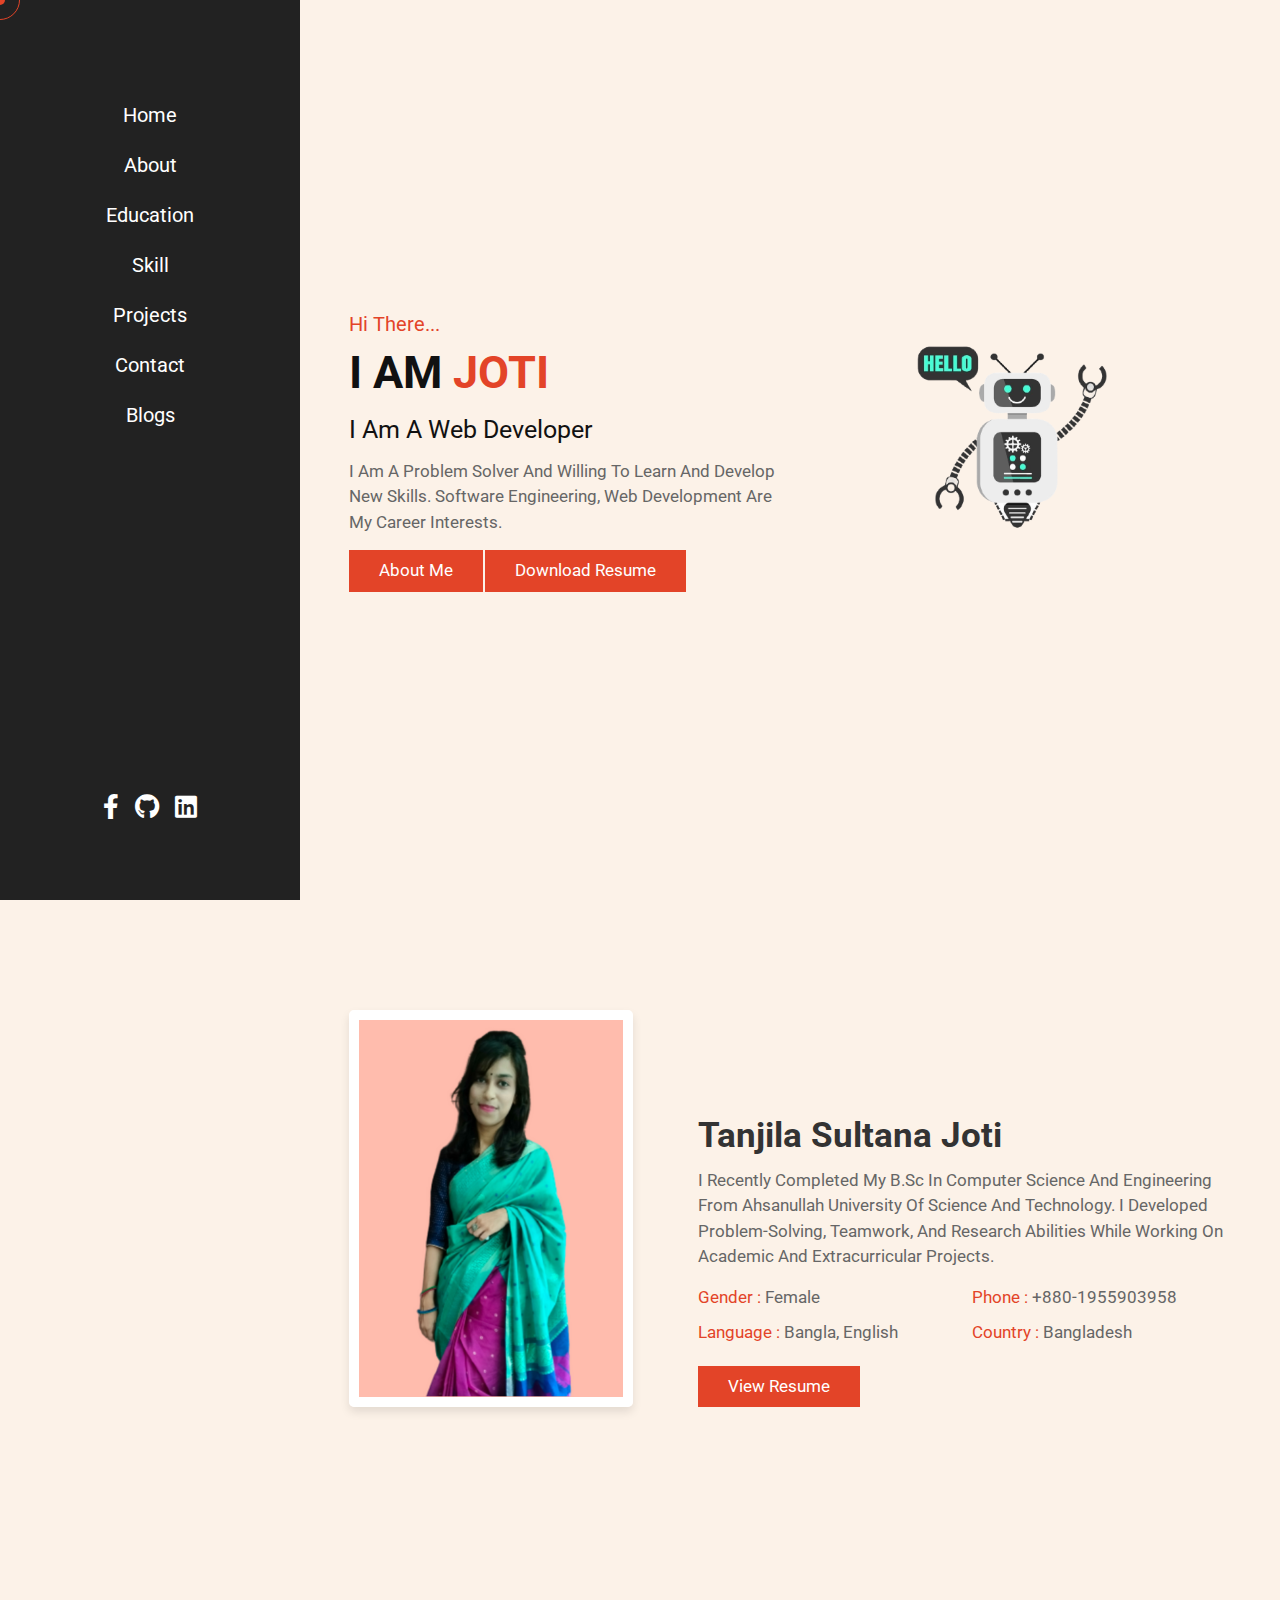
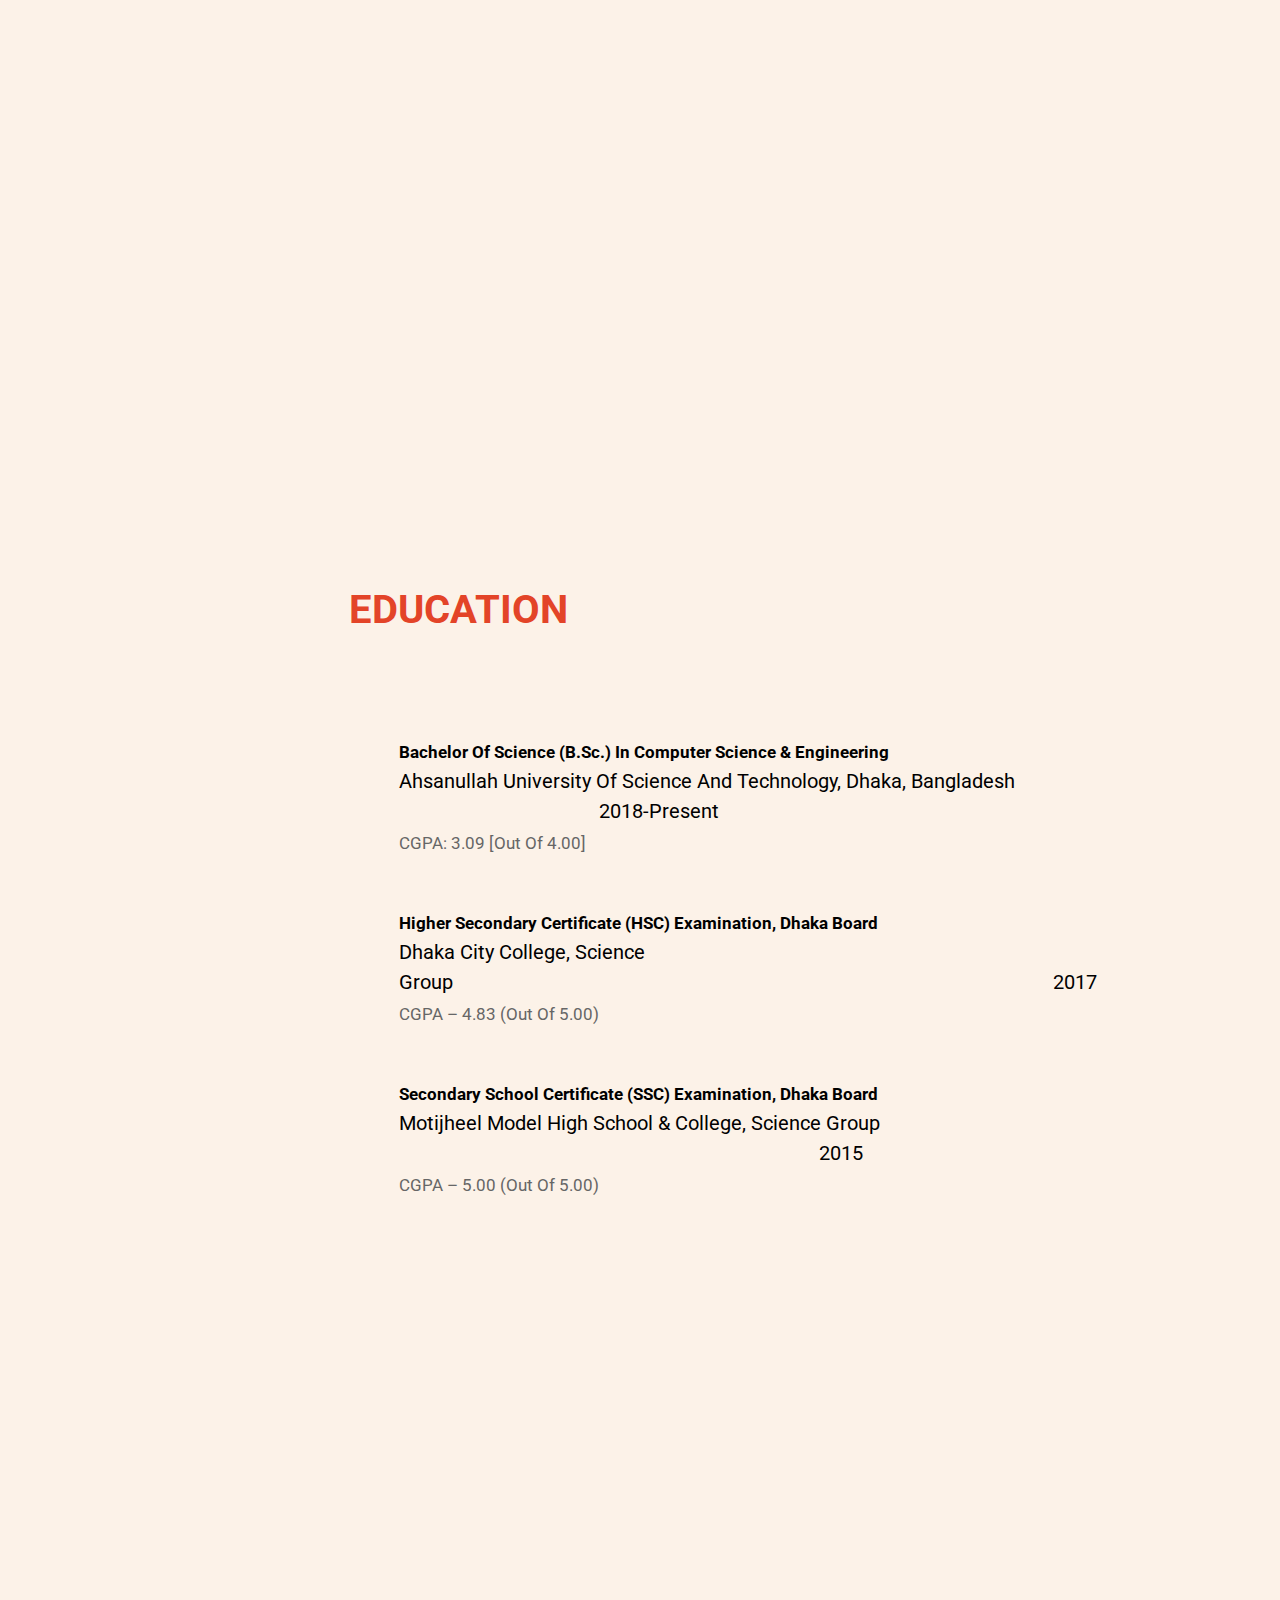
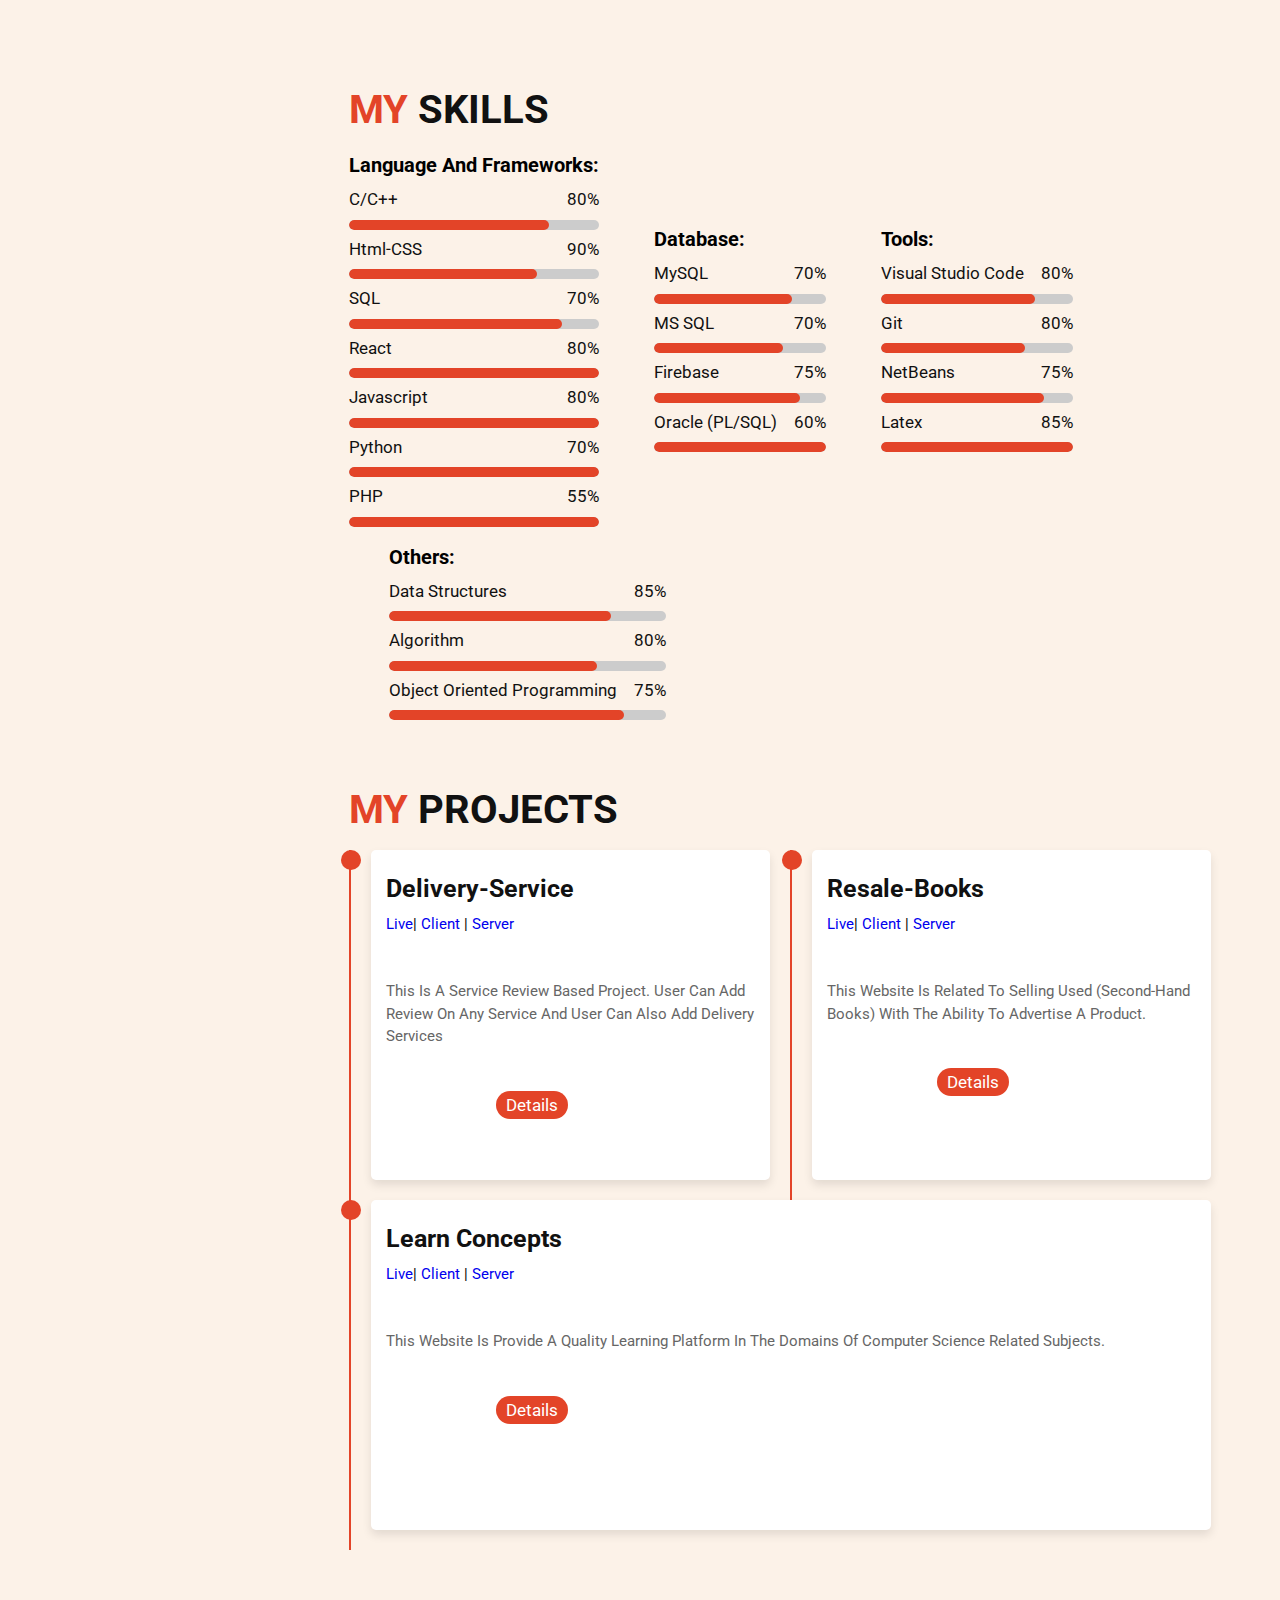
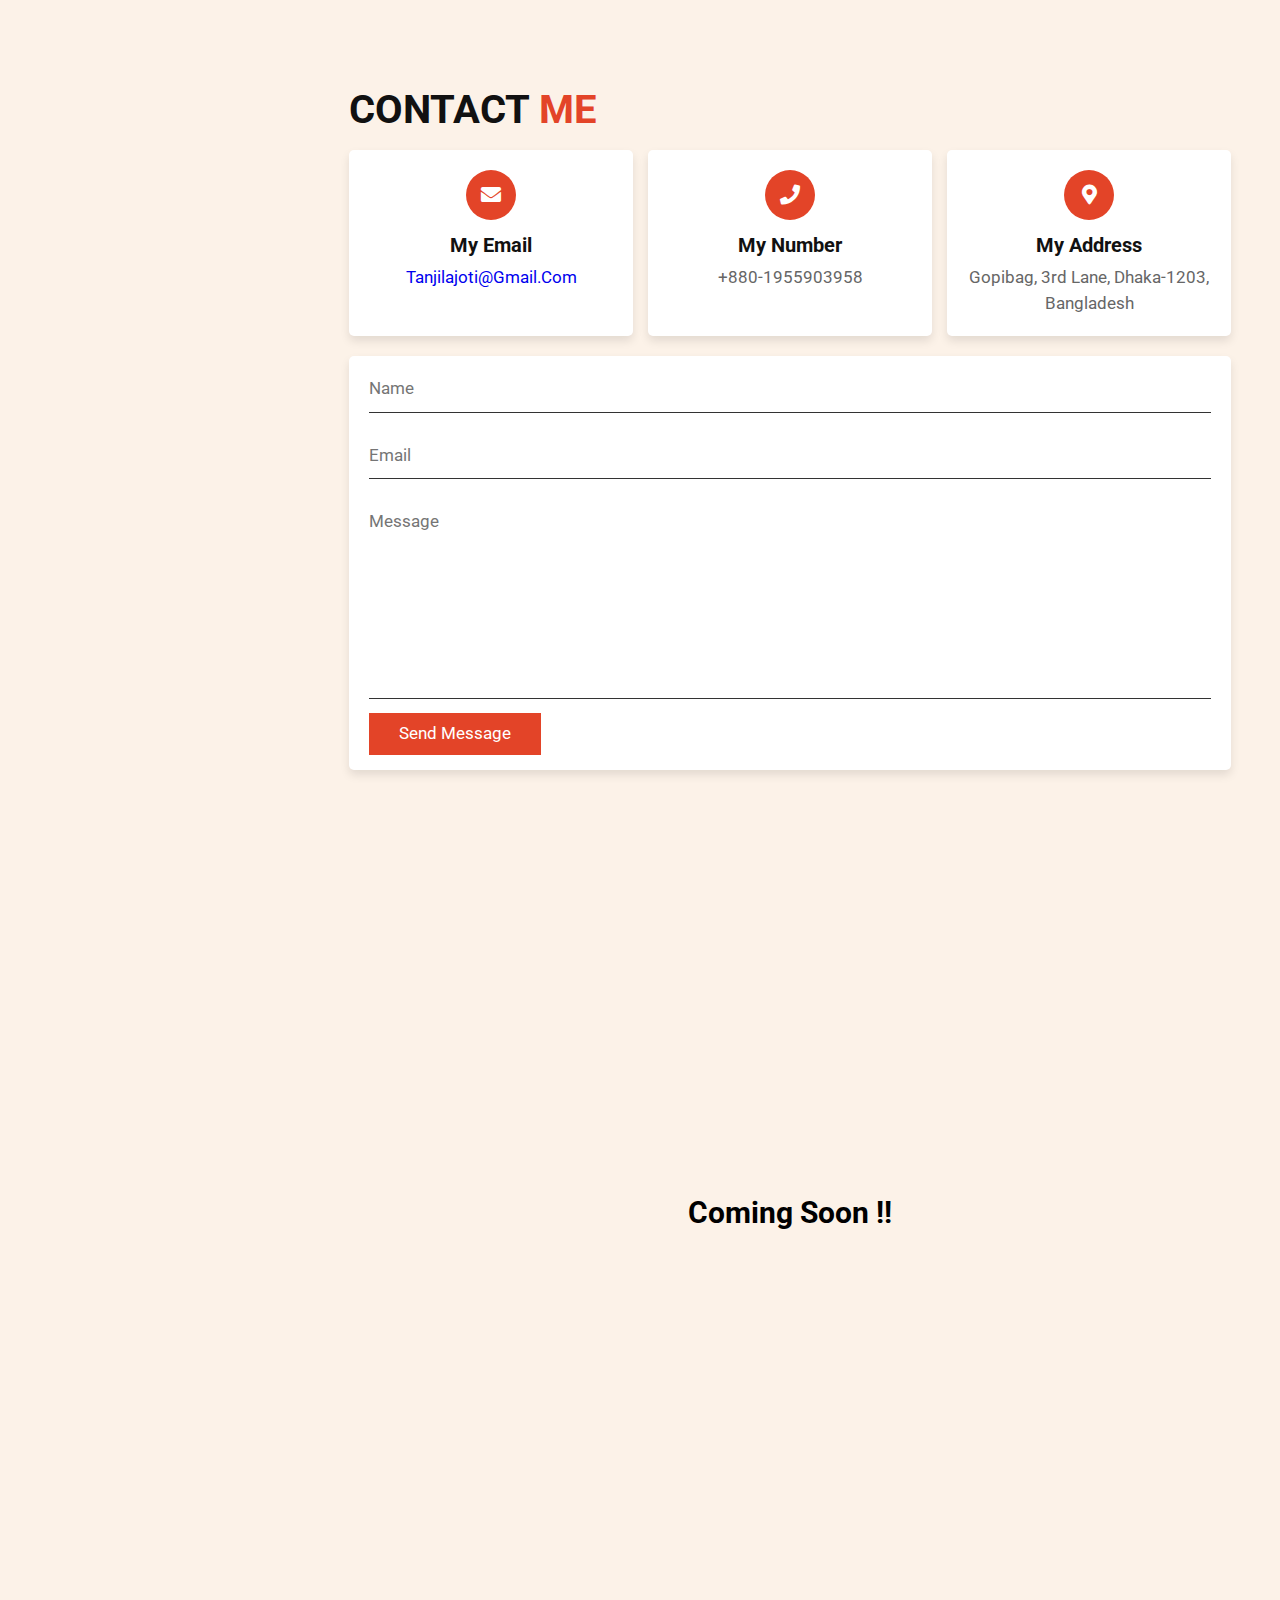
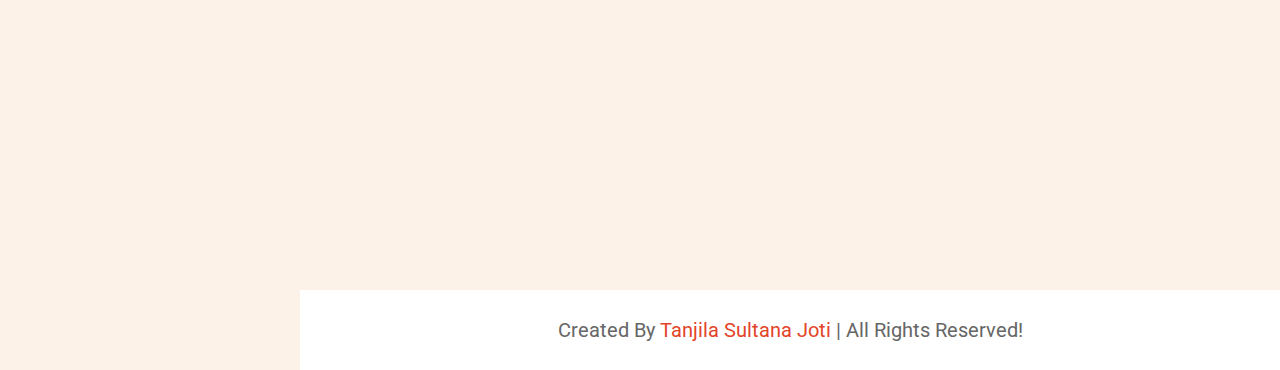
<file: index.html>
<!DOCTYPE html>
<html lang="en">

<head>
    <meta charset="UTF-8">
    <meta http-equiv="X-UA-Compatible" content="IE=edge">
    <meta name="viewport" content="width=device-width, initial-scale=1.0">
    <title>Joti | Protfolio</title>

    <!-- font awesome cdn link  -->
    <link rel="stylesheet" href="https://cdnjs.cloudflare.com/ajax/libs/font-awesome/5.15.3/css/all.min.css">

    <!-- custom css file link  -->
    <link rel="stylesheet" href="css/style.css">


</head>

<body>

    <!-- custom cursors  -->
    <div class="cursor-1"></div>
    <div class="cursor-2"></div>


    <div id="menu-bars" class="fas fa-bars"></div>

    <!-- header section starts  -->

    <header>

        <!-- <a href="#" class="logo">Tanjila Sultana <span>Joti</span> </a> -->

        <nav class="navbar">
            <a href="#home">Home</a>
            <a href="#about">about</a>
            <a href="#education">Education</a>
            <a href="#skill">skill</a>
            <!-- <a href="#service">service</a> -->
            <a href="#project">Projects</a>

            <a href="#contact">contact</a>
            <a href="#blog">blogs</a>
        </nav>

        <div class="follow">
            <a href="https://www.facebook.com/tanjila.joti/" class="fab fa-facebook-f"></a>
            <!-- <a href="#" class="fab fa-gmail"></a> -->
            <a href="https://github.com/Joti07" class="fab fa-github"></a>
            <a href="https://www.linkedin.com/in/tanjila-sultana-joti/" class="fab fa-linkedin"></a>
        </div>

    </header>

    <!-- header section ends -->

    <!-- home section starts  -->

    <section class="home" id="home">

        <div class="content">
            <span class="hi"> hi there... </span>
            <h3> i am <span> Joti </span> </h3>
            <p class="info"> i am a web developer </p>
            <p class="text"> I am a problem solver and willing to learn and develop new skills. Software Engineering,
                Web development are my career interests.</p>
            <a href="#about" class="btn">about me</a>
            <a href="Joti_CV.pdf" download="Tanjila_Sultana_Joti_resume" class="btn">Download Resume</a>
        </div>

        <div class="image">
            <img src="images/helo2.png" alt="">
        </div>

    </section>

    <!-- home section ends -->

    <!-- about section starts  -->

    <section class="about" id="about" style="margin-top: 10em;">

        <!-- <h1 class="heading"> about <span> me </span> </h1> -->

        <div class="row-1">

            <div class="image">
                <img src="images/profile2.png" alt="">
            </div>

            <div class="content" style="margin-top: 10em; margin-left: 5em;">
                <h3> Tanjila Sultana Joti</h3>
                <p>
                    I recently completed my B.Sc in Computer Science and Engineering from
                    Ahsanullah University of Science and Technology. I developed
                    problem-solving, teamwork, and research abilities while working on
                    academic and extracurricular projects.
                </p>
                <div class="box-container">
                    <div class="box">
                        <!-- <p> <span> age : </span> 21 </p> -->
                        <p> <span> gender : </span> female </p>
                        <p> <span> language : </span>bangla, english </p>
                        <!-- <p> <span> work : </span> front-end developer </p> -->
                    </div>
                    <div class="box">
                        <!-- <p> <span> freelance : </span> available </p> -->
                        <p> <span> phone : </span> +880-1955903958 </p>
                        <!-- <p> <span> email : </span> tanjilajoti@gmail.com </p> -->
                        <p> <span> country : </span> Bangladesh </p>
                    </div>
                </div>
                <a href="https://drive.google.com/file/d/1QUyQYe0UdoZhBmsSHRn_ucMJZP96BYTw/view?usp=sharing"
                    target="_blank" class="btn">view resume</a>
                <!-- <a href="#" class="btn">contact me</a> -->
            </div>

        </div>



    </section>
    <!-- education section -->
    <section class="about" id="education" style="margin-top: 27em;">

        <h1 class="heading"> <span>Education </span> </h1>

        <div class="row-1">

            <!-- <div class="image">
                <img src="images/profile.png" alt="">
            </div> -->


            <div class="content" style="margin-top: 9em; margin-left: 5em;">

                <div>
                    <h1 style="font-size: 1.7em;"> Bachelor of Science (B.Sc.) in Computer Science & Engineering</h1>
                    <div style="font-size: 2em;">

                        Ahsanullah University of Science and Technology, Dhaka, Bangladesh <span
                            style="margin-left: 10em;">2018-present</span>
                    </div>
                    <p>CGPA: 3.09 [out of 4.00]</p>
                </div>

                <div style="margin-top: 5em;">
                    <h1 style="font-size: 1.7em;"> Higher Secondary Certificate (HSC) Examination, Dhaka Board</h1>
                    <div style="font-size: 2em;">

                        Dhaka City College, Science Group<span style="margin-left: 30em;">2017</span>
                    </div>
                    <p>CGPA – 4.83 (out of 5.00)
                    </p>
                </div>
                <div style="margin-top: 5em;">
                    <h1 style="font-size: 1.7em;">Secondary School Certificate (SSC) Examination, Dhaka Board </h1>
                    <div style="font-size: 2em;">

                        Motijheel Model High School & College, Science Group <span
                            style="margin-left: 21em;">2015</span>
                    </div>
                    <p>CGPA – 5.00 (out of 5.00)
                    </p>
                </div>

                <!-- <div class="box-container">
                    <div class="box">
                        <p> <span> age : </span> 21 </p>
                        <p> <span> gender : </span> female </p>
                        <p> <span> language : </span>bangla, english </p>
                        <p> <span> work : </span> front-end developer </p>
                    </div> -->
                <!-- <div class="box">
                        <p> <span> freelance : </span> available </p>
                        <p> <span> phone : </span> +880-1955903958 </p>
                        <p> <span> email : </span> tanjilajoti@gmail.com </p>
                        <p> <span> country : </span> Bangladesh </p>
                    </div>
                </div> -->
                <!-- <a href="https://drive.google.com/file/d/1QUyQYe0UdoZhBmsSHRn_ucMJZP96BYTw/view?usp=sharing"
                    target="_blank" class="btn">view resume</a> -->
                <!-- <a href="#" class="btn">contact me</a> -->
            </div>

        </div>



    </section>

    <!-- about section ends -->
    <!-- skill section start -->
    <section id="skill" class="skill">
        <h1 class="heading" style="margin-top: 5em;"> <span> my </span> skills </h1>

        <div class="row-2">

            <div class="skills">
                <h1>language and frameworks: </h1>
                <div class="progress">
                    <h3> C/C++ <span> 80% </span> </h3>
                    <div class="bar"> <span></span> </div>
                </div>

                <div class="progress">
                    <h3> Html-CSS <span> 90% </span> </h3>
                    <div class="bar"> <span></span> </div>
                </div>
                <div class="progress">
                    <h3> SQL <span> 70% </span> </h3>
                    <div class="bar"> <span></span> </div>
                </div>
                <div class="progress">
                    <h3>React <span> 80% </span> </h3>
                    <div class="bar"> <span></span> </div>
                </div>
                <div class="progress">
                    <h3> Javascript <span> 80% </span> </h3>
                    <div class="bar"> <span></span> </div>
                </div>
                <div class="progress">
                    <h3> Python <span> 70% </span> </h3>
                    <div class="bar"> <span></span> </div>
                </div>
                <div class="progress">
                    <h3> PHP <span> 55% </span> </h3>
                    <div class="bar"> <span></span> </div>
                </div>
            </div>
            <div class="skills" style="margin-left:4em;">
                <h1>Database: </h1>
                <div class="progress">
                    <h3> MySQL <span> 70% </span> </h3>
                    <div class="bar"> <span></span> </div>
                </div>
                <div class="progress">
                    <h3>MS SQL <span> 70% </span> </h3>
                    <div class="bar"> <span></span> </div>
                </div>
                <div class="progress">
                    <h3> Firebase<span> 75% </span> </h3>
                    <div class="bar"> <span></span> </div>
                </div>
                <div class="progress">
                    <h3> Oracle (PL/SQL) <span style="margin-left: 1em;"> 60% </span> </h3>
                    <div class="bar"> <span></span> </div>
                </div>
            </div>
            <div class="skills" style="margin-left:4em;">
                <h1>Tools: </h1>
                <div class="progress">
                    <h3> Visual Studio code <span style="margin-left: 1em;"> 80% </span> </h3>
                    <div class="bar"> <span></span> </div>
                </div>
                <div class="progress">
                    <h3> Git <span> 80% </span> </h3>
                    <div class="bar"> <span></span> </div>
                </div>
                <div class="progress">
                    <h3> NetBeans <span> 75% </span> </h3>
                    <div class="bar"> <span></span> </div>
                </div>
                <div class="progress">
                    <h3>Latex <span> 85% </span> </h3>
                    <div class="bar"> <span></span> </div>
                </div>
            </div>
            <div class="skills" style="margin-left:4em;">
                <h1>others: </h1>
                <div class="progress">
                    <h3>Data Structures <span> 85% </span> </h3>
                    <div class="bar"> <span></span> </div>
                </div>
                <div class="progress">
                    <h3>Algorithm <span> 80% </span> </h3>
                    <div class="bar"> <span></span> </div>
                </div>
                <div class="progress">
                    <h3>Object oriented programming <span style="margin-left: 1em;"> 75% </span> </h3>
                    <div class="bar"> <span></span> </div>
                </div>

            </div>
            <!-- 
            <div class="box-container">

                <div class="box">
                    <h3> >> 2+ </h3>
                    <p>years of experience</p>
                </div>
                <div class="box">
                    <h3> >> 250+ </h3>
                    <p>happy clients</p>
                </div>
                <div class="box">
                    <h3> >> 150+ </h3>
                    <p>projects completed</p>
                </div>
                <div class="box">
                    <h3> >> 12+ </h3>
                    <p>awards won</p>
                </div>

            </div> -->

        </div>
    </section>
    <!-- skill section end -->
    <!-- service section starts  -->

    <!-- <section class="service" id="service">

        <h1 class="heading"> <span> my </span> services </h1>

        <div class="box-container">

            <div class="box">
                <i class="fas fa-code"></i>
                <h3>web design</h3>
                <p>Lorem ipsum dolor sit amet consectetur adipisicing elit. Sit, facere?</p>
            </div>

            <div class="box">
                <i class="fas fa-paint-brush"></i>
                <h3>graphic design</h3>
                <p>Lorem ipsum dolor sit amet consectetur adipisicing elit. Sit, facere?</p>
            </div>

            <div class="box">
                <i class="fas fa-mobile"></i>
                <h3>responsive design</h3>
                <p>Lorem ipsum dolor sit amet consectetur adipisicing elit. Sit, facere?</p>
            </div>

            <div class="box">
                <i class="fas fa-bullhorn"></i>
                <h3>seo marketing</h3>
                <p>Lorem ipsum dolor sit amet consectetur adipisicing elit. Sit, facere?</p>
            </div>

            <div class="box">
                <i class="fas fa-chart-line"></i>
                <h3>digital marketing</h3>
                <p>Lorem ipsum dolor sit amet consectetur adipisicing elit. Sit, facere?</p>
            </div>

            <div class="box">
                <i class="fas fa-envelope"></i>
                <h3>email marketing</h3>
                <p>Lorem ipsum dolor sit amet consectetur adipisicing elit. Sit, facere?</p>
            </div>

        </div>

    </section> -->

    <!-- service section ends -->

    <!-- experience section starts  -->

    <section class="experience" id="project">

        <h1 class="heading"> <span> my </span> projects </h1>

        <div class="box-container">

            <div class="box">
                <div class="content">
                    <!-- <span> 2015 - 2016 </span> -->
                    <h3> Delivery-Service</h3>
                    <div style="font-size:1.5em ;">
                        <a href="https://delivery-services-22f9b.web.app/">Live</a>| <a
                            href="https://github.com/Joti07/Delivery-Service-client">Client</a> | <a
                            href="https://github.com/Joti07/Delivery-Service-server">Server</a>
                    </div>
                    <!-- <div style="font-size:1.4em;">

                    </div> -->
                    <p style="margin-bottom: 3em; margin-top: 3em;"> This is a service review based project. User can
                        add review on any
                        service and user can also add delivery services</p>

                    <!-- <p>Lorem ipsum dolor sit amet consectetur adipisicing elit. Vitae vel quasi consectetur expedita
                        ipsam similique maiores ipsa? Error, debitis ullam.</p> -->
                    <a href="delivery.html" style="margin-left: 11em;"><span>Details</span></a>
                </div>

            </div>
            <div class="box">
                <div class="content">
                    <!-- <span> 2015 - 2016 </span> -->
                    <h3> Resale-Books</h3>
                    <div style="font-size:1.5em ;">
                        <a href="https://recycled-books.web.app/">Live</a>| <a
                            href="https://github.com/Joti07/Resale-Books-client">Client</a> | <a
                            href="https://github.com/Joti07/Resale-Books-server">Server</a>
                    </div>
                    <!-- <div style="font-size:1.4em;">
                        <li> Add and Delete Product from Buyer site.</li>
                        <li> Book product from User site.</li>
                        <li> Admin view all Users and Buyer and can also delete them.
                        </li>
                    </div> -->
                    <p style="margin-bottom: 3em; margin-top: 3em;"> This website is related to selling used
                        (second-hand Books) with the
                        ability to advertise a product.</p>
                    <!-- <p>Lorem ipsum dolor sit amet consectetur adipisicing elit. Vitae vel quasi consectetur expedita
                        ipsam similique maiores ipsa? Error, debitis ullam.</p> -->
                    <a href="resale-books.html" style="margin-left: 11em;"><span>Details</span></a>
                </div>
            </div>
            <div class="box">
                <div class="content">
                    <!-- <span> 2015 - 2016 </span> -->
                    <h3>
                        learn concepts</h3>
                    <div style="font-size:1.5em ;">

                        <a href="https://learn-concepts-6e4b9.web.app/">Live</a>| <a
                            href="https://github.com/Joti07/learn-concepts-client-repo">Client</a> | <a
                            href="https://github.com/Joti07/learn-concepts-server-repo">Server</a>

                    </div>
                    <!-- <div style="font-size:1.4em;">
                        <li> View all Category product from User site.</li>
                        <li> Add and Delete Product from Admin site.</li>
                        <li> Admin view all Users and Buyer and can also delete them.
                        </li>
                    </div> -->
                    <p style="margin-bottom: 3em; margin-top: 3em;">This website is provide a quality learning platform
                        in the domains of Computer Science related subjects. </p>
                    <!-- <p>Lorem ipsum dolor sit amet consectetur adipisicing elit. Vitae vel quasi consectetur expedita
                        ipsam similique maiores ipsa? Error, debitis ullam.</p> -->
                    <a href="learn-concept.html" style="margin-left: 11em;"><span>Details</span></a>
                </div>
            </div>
            <!-- <div class="box">
                <div class="content">
                  
            <h3>
                Park IT</h3>
            <div>
                <a href="https://github.com/Joti07/ParkIt-1">Code Link</a>
              
            </div>
            <p>An android application which helps users find nearby parking space based on their current
                location. This app will also book a slot in the parking space if needed. Bills will also be
                generated through this app. Parking space owners will be able to monitor their parking slots.
                All the booking details can be viewed by both users and parking space owners.</p>

            <h3>Tech:</h3>
            <li>Language: Java </li>
            <li>Database: Firebase </li>
            <li>API: Google Maps Places API </li>
           
        </div>
        </div> -->



        </div>

    </section>

    <!-- experience section ends -->

    <!-- portfolio section starts  -->

    <!-- <section class="portfolio" id="portfolio">

        <h1 class="heading"> <span> my </span> portfolio </h1>

        <div class="box-container">

            <div class="box">
                <img src="images/img-1.jpg" alt="">
                <h3> project 01 </h3>
                <div class="icons">
                    <a href="#" class="fas fa-link"></a>
                    <a href="#" class="fas fa-share"></a>
                    <a href="#" class="fas fa-search"></a>
                </div>
            </div>

            <div class="box">
                <img src="images/img-2.jpg" alt="">
                <h3> project 02 </h3>
                <div class="icons">
                    <a href="#" class="fas fa-link"></a>
                    <a href="#" class="fas fa-share"></a>
                    <a href="#" class="fas fa-search"></a>
                </div>
            </div>

            <div class="box">
                <img src="images/img-3.jpg" alt="">
                <h3> project 03 </h3>
                <div class="icons">
                    <a href="#" class="fas fa-link"></a>
                    <a href="#" class="fas fa-share"></a>
                    <a href="#" class="fas fa-search"></a>
                </div>
            </div>

            <div class="box">
                <img src="images/img-4.jpg" alt="">
                <h3> project 04 </h3>
                <div class="icons">
                    <a href="#" class="fas fa-link"></a>
                    <a href="#" class="fas fa-share"></a>
                    <a href="#" class="fas fa-search"></a>
                </div>
            </div>

            <div class="box">
                <img src="images/img-5.jpg" alt="">
                <h3> project 05 </h3>
                <div class="icons">
                    <a href="#" class="fas fa-link"></a>
                    <a href="#" class="fas fa-share"></a>
                    <a href="#" class="fas fa-search"></a>
                </div>
            </div>

            <div class="box">
                <img src="images/img-6.jpg" alt="">
                <h3> project 06 </h3>
                <div class="icons">
                    <a href="#" class="fas fa-link"></a>
                    <a href="#" class="fas fa-share"></a>
                    <a href="#" class="fas fa-search"></a>
                </div>
            </div>

        </div>

    </section> -->

    <!-- portfolio section ends -->

    <!-- contact section starts  -->

    <section class="contact" id="contact">

        <h1 class="heading"> contact <span> me </span> </h1>

        <div class="icons-container">

            <div class="icons">
                <i class="fas fa-envelope"></i>
                <h3>my email</h3>
                <p> <a href="tanjilajoti@gmail.com">tanjilajoti@gmail.com</a></p>
                <!-- <p>anasbhai@gmail.com</p> -->
            </div>

            <div class="icons">
                <i class="fas fa-phone"></i>
                <h3>my number</h3>
                <p>+880-1955903958</p>
                <!-- <p>+111-222-3333</p> -->
            </div>

            <div class="icons">
                <i class="fas fa-map-marker-alt"></i>
                <h3>my address</h3>
                <p>Gopibag, 3rd lane, dhaka-1203, Bangladesh</p>
            </div>

        </div>

        <div class="row">

            <form action="https://formsubmit.co/aaf1ae511dc79ae5c467fb954b961d85" method="POST">

                <input type="text" placeholder="name" class="box">
                <input type="email" placeholder="email" class="box">
                <!-- <input type="number" placeholder="number" class="box"> -->

                <textarea name="" placeholder="message" id="" cols="30" rows="10"></textarea>

                <input type="submit" class="btn" value="send message">

            </form>

            <!-- <iframe class="map"
                src="https://www.google.com/maps/embed?pb=!1m18!1m12!1m3!1d30153.788252261566!2d72.82321484621745!3d19.141690214227783!2m3!1f0!2f0!3f0!3m2!1i1024!2i768!4f13.1!3m3!1m2!1s0x3be7b63aceef0c69%3A0x2aa80cf2287dfa3b!2sJogeshwari%20West%2C%20Mumbai%2C%20Maharashtra%20400047!5e0!3m2!1sen!2sin!4v1625069635379!5m2!1sen!2sin"
                allowfullscreen="" loading="lazy"></iframe> -->

        </div>


    </section>

    <!-- contact section ends -->
    <section id="blog">
        <h1 style="text-align:center; margin-top:7em; font-size: 3em;">coming soon !!</h1>
    </section>

    <!-- footer section  -->
    <footer class="footer"> created by <span> Tanjila Sultana Joti </span> | all rights reserved! </footer>






















    <!-- custom js file link  -->
    <script src="js/script.js"></script>

</body>

</html>
</file>
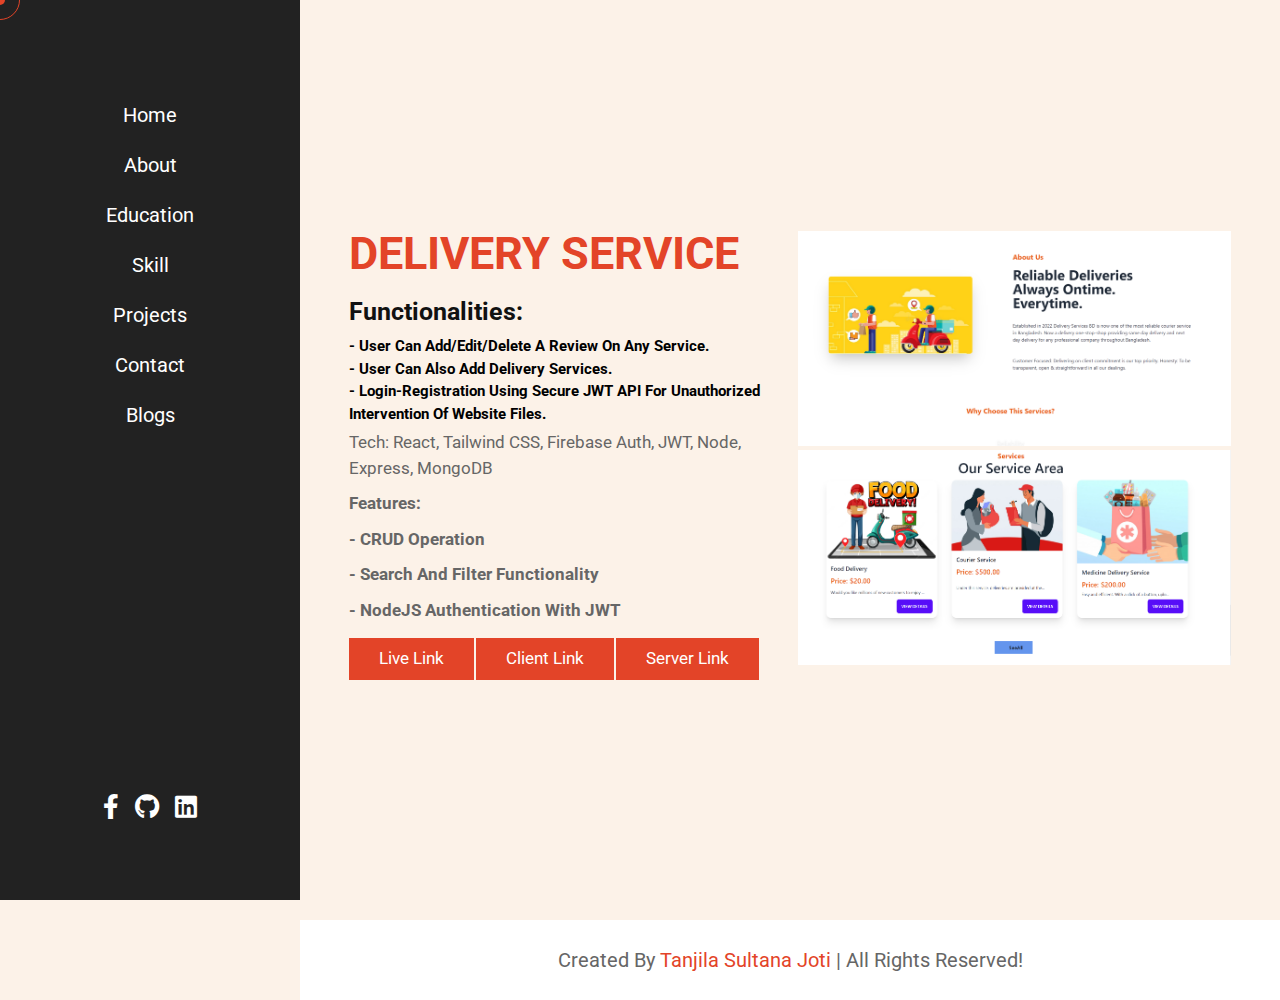
<file: delivery.html>
<!DOCTYPE html>
<html lang="en">

<head>
    <meta charset="UTF-8">
    <meta http-equiv="X-UA-Compatible" content="IE=edge">
    <meta name="viewport" content="width=device-width, initial-scale=1.0">
    <title>Joti | Protfolio</title>

    <!-- font awesome cdn link  -->
    <link rel="stylesheet" href="https://cdnjs.cloudflare.com/ajax/libs/font-awesome/5.15.3/css/all.min.css">

    <!-- custom css file link  -->
    <link rel="stylesheet" href="css/style.css">


</head>

<body>

    <!-- custom cursors  -->
    <div class="cursor-1"></div>
    <div class="cursor-2"></div>


    <div id="menu-bars" class="fas fa-bars"></div>

    <!-- header section starts  -->

    <header>

        <!-- <a href="#" class="logo">Tanjila Sultana <span>Joti</span> </a> -->

        <nav class="navbar">
            <a href="index.html">Home</a>
            <a href="index.html">about</a>
            <a href="index.html">Education</a>
            <a href="index.html">skill</a>
            <!-- <a href="#service">service</a> -->
            <a href="index.html">Projects</a>

            <a href="index.html">contact</a>
            <a href="index.html">blogs</a>
        </nav>

        <div class="follow">
            <a href="https://www.facebook.com/tanjila.joti/" class="fab fa-facebook-f"></a>
            <!-- <a href="#" class="fab fa-gmail"></a> -->
            <a href="https://github.com/Joti07" class="fab fa-github"></a>
            <a href="https://www.linkedin.com/in/tanjila-sultana-joti/" class="fab fa-linkedin"></a>
        </div>

    </header>

    <!-- header section ends -->

    <!-- home section starts  -->

    <section class="home" id="home">

        <div class="content">

            <h3> <span> Delivery Service</span> </h3>
            <h2 class="info">functionalities:</h2>
            <h2>
                - User can add/Edit/delete a review on any service.
            </h2>
            <h2>
                - User can also add delivery services.
            </h2>
            <h2>
                - Login-registration using secure JWT API for unauthorized intervention of website files.
            </h2>
            <p class="text">Tech: React, tailwind CSS, Firebase Auth, JWT, Node, Express, MongoDB</p>
            <h4 class="text">Features:</h4>
            <h2 class="text">- CRUD Operation</h2>
            <h2 class="text">- Search and Filter functionality</h2>
            <h2 class="text">- NodeJS authentication with JWT</h2>
            <a href="https://delivery-services-22f9b.web.app/" class="btn">Live Link</a>
            <a href="https://github.com/Joti07/Delivery-Service-client" class="btn">Client Link</a>
            <a href="https://github.com/Joti07/Delivery-Service-server" class="btn">Server Link</a>
            <!-- <p class="info"> i am a web developer </p>
            <p class="text"> I am a problem solver and willing to learn and develop new skills. Software Engineering,
                Web development are my career interests.</p>
            <a href="#about" class="btn">about me</a>
            <a href="Joti_CV.pdf" download="Tanjila_Sultana_Joti_resume" class="btn">Download Resume</a> -->
        </div>

        <div class="image">
            <img src="images/Capture.PNG" alt="">
            <img src="images/Capture2.PNG" alt="">

        </div>

    </section>

    <!-- home section ends -->











    <!-- footer section  -->
    <footer class="footer"> created by <span> Tanjila Sultana Joti </span> | all rights reserved! </footer>






















    <!-- custom js file link  -->
    <script src="js/script.js"></script>

</body>

</html>
</file>
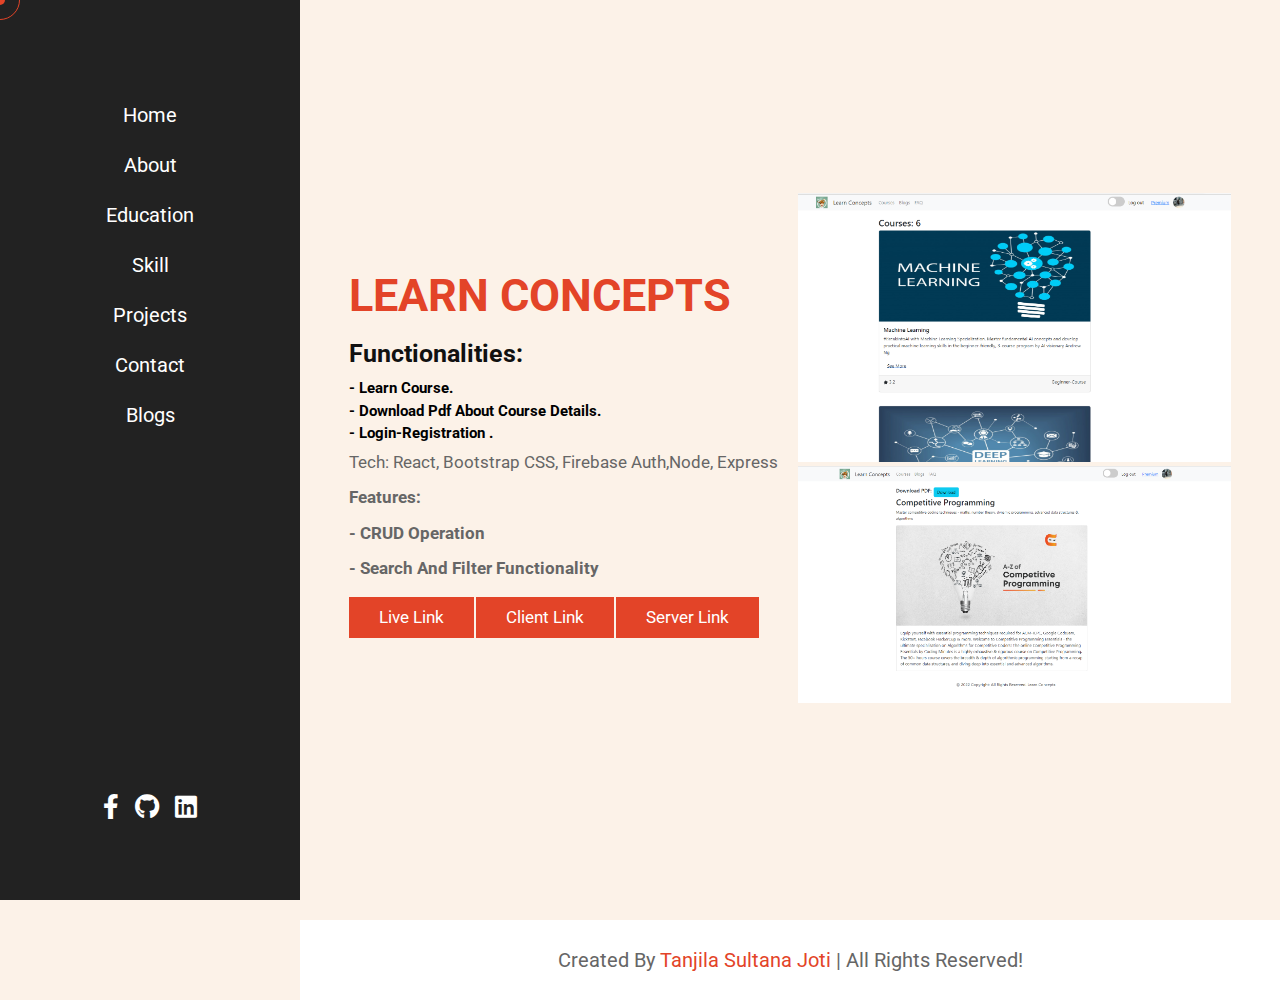
<file: learn-concept.html>
<!DOCTYPE html>
<html lang="en">

<head>
    <meta charset="UTF-8">
    <meta http-equiv="X-UA-Compatible" content="IE=edge">
    <meta name="viewport" content="width=device-width, initial-scale=1.0">
    <title>Joti | Protfolio</title>

    <!-- font awesome cdn link  -->
    <link rel="stylesheet" href="https://cdnjs.cloudflare.com/ajax/libs/font-awesome/5.15.3/css/all.min.css">

    <!-- custom css file link  -->
    <link rel="stylesheet" href="css/style.css">


</head>

<body>

    <!-- custom cursors  -->
    <div class="cursor-1"></div>
    <div class="cursor-2"></div>


    <div id="menu-bars" class="fas fa-bars"></div>

    <!-- header section starts  -->

    <header>

        <!-- <a href="#" class="logo">Tanjila Sultana <span>Joti</span> </a> -->

        <nav class="navbar">
            <a href="index.html">Home</a>
            <a href="index.html">about</a>
            <a href="index.html">Education</a>
            <a href="index.html">skill</a>
            <!-- <a href="#service">service</a> -->
            <a href="index.html">Projects</a>

            <a href="index.html">contact</a>
            <a href="index.html">blogs</a>
        </nav>

        <div class="follow">
            <a href="https://www.facebook.com/tanjila.joti/" class="fab fa-facebook-f"></a>
            <!-- <a href="#" class="fab fa-gmail"></a> -->
            <a href="https://github.com/Joti07" class="fab fa-github"></a>
            <a href="https://www.linkedin.com/in/tanjila-sultana-joti/" class="fab fa-linkedin"></a>
        </div>

    </header>

    <!-- header section ends -->

    <!-- home section starts  -->

    <section class="home" id="home">

        <div class="content">

            <h3> <span> Learn concepts</span> </h3>
            <h2 class="info">functionalities:</h2>
            <h2>
                - Learn Course.
            </h2>
            <h2>
                - Download pdf about course details.
            </h2>
            <h2>
                - Login-registration .
            </h2>
            <p class="text">Tech: React, bootstrap CSS, Firebase Auth,Node, Express</p>
            <h4 class="text">Features:</h4>
            <h2 class="text">- CRUD Operation</h2>
            <h2 class="text">- Search and Filter functionality</h2>

            <a href="https://learn-concepts-6e4b9.web.app/" class="btn">Live Link</a>
            <a href="https://github.com/Joti07/learn-concepts-client-repo" class="btn">Client Link</a>
            <a href="https://github.com/Joti07/learn-concepts-server-repo" class="btn">Server Link</a>
            <!-- <p class="info"> i am a web developer </p>
            <p class="text"> I am a problem solver and willing to learn and develop new skills. Software Engineering,
                Web development are my career interests.</p>
            <a href="#about" class="btn">about me</a>
            <a href="Joti_CV.pdf" download="Tanjila_Sultana_Joti_resume" class="btn">Download Resume</a> -->
        </div>

        <div class="image">
            <img src="images/Capture4.PNG" alt="">
            <img src="images/Capture5.PNG" alt="">

        </div>

    </section>

    <!-- home section ends -->











    <!-- footer section  -->
    <footer class="footer"> created by <span> Tanjila Sultana Joti </span> | all rights reserved! </footer>






















    <!-- custom js file link  -->
    <script src="js/script.js"></script>

</body>

</html>
</file>
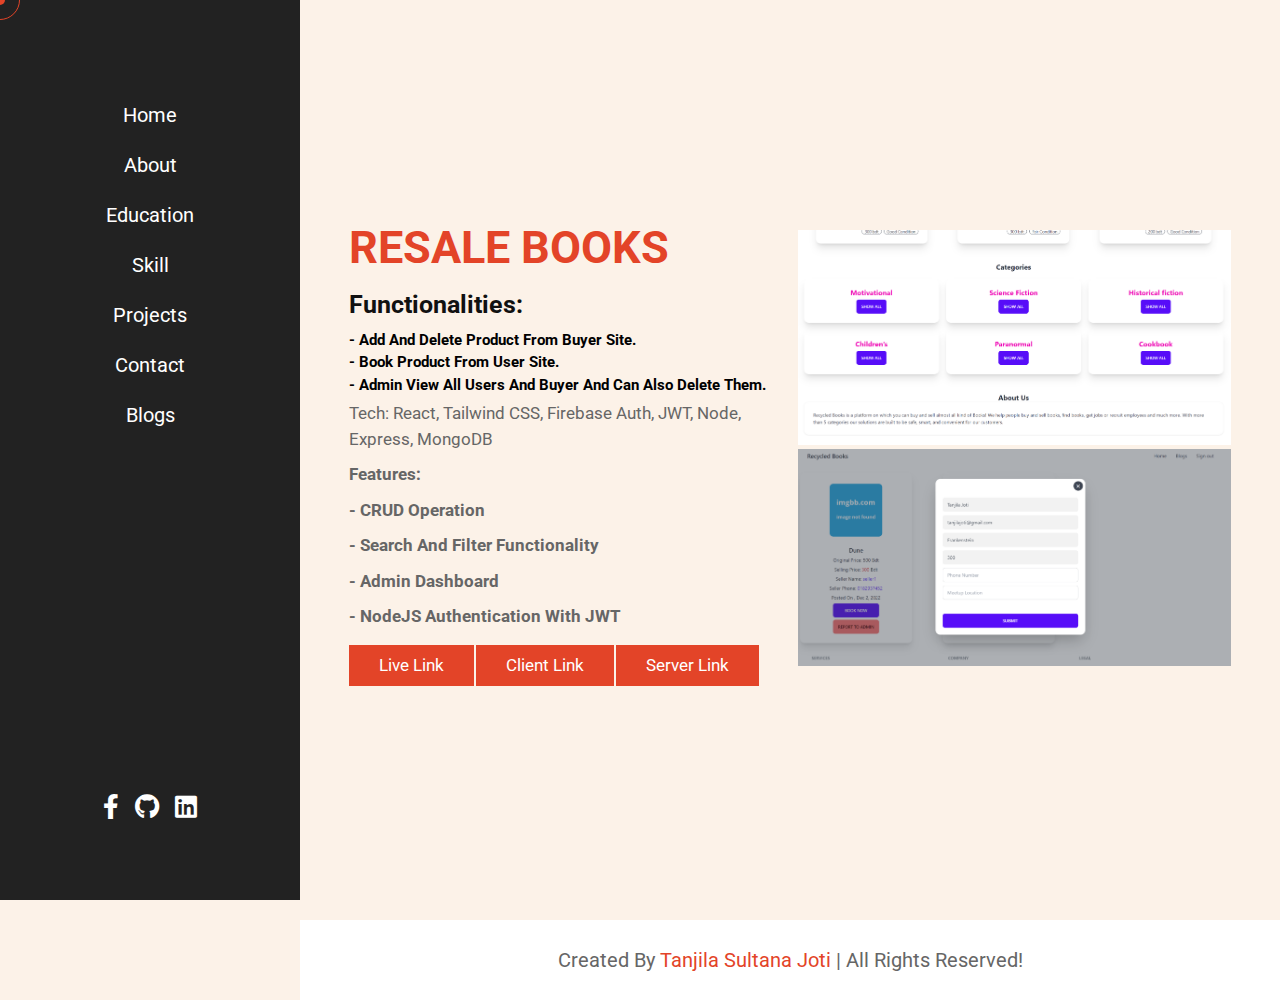
<file: resale-books.html>
<!DOCTYPE html>
<html lang="en">

<head>
    <meta charset="UTF-8">
    <meta http-equiv="X-UA-Compatible" content="IE=edge">
    <meta name="viewport" content="width=device-width, initial-scale=1.0">
    <title>Joti | Protfolio</title>

    <!-- font awesome cdn link  -->
    <link rel="stylesheet" href="https://cdnjs.cloudflare.com/ajax/libs/font-awesome/5.15.3/css/all.min.css">

    <!-- custom css file link  -->
    <link rel="stylesheet" href="css/style.css">


</head>

<body>

    <!-- custom cursors  -->
    <div class="cursor-1"></div>
    <div class="cursor-2"></div>


    <div id="menu-bars" class="fas fa-bars"></div>

    <!-- header section starts  -->

    <header>

        <!-- <a href="#" class="logo">Tanjila Sultana <span>Joti</span> </a> -->

        <nav class="navbar">
            <a href="index.html">Home</a>
            <a href="index.html">about</a>
            <a href="index.html">Education</a>
            <a href="index.html">skill</a>
            <!-- <a href="#service">service</a> -->
            <a href="index.html">Projects</a>

            <a href="index.html">contact</a>
            <a href="index.html">blogs</a>
        </nav>

        <div class="follow">
            <a href="https://www.facebook.com/tanjila.joti/" class="fab fa-facebook-f"></a>
            <!-- <a href="#" class="fab fa-gmail"></a> -->
            <a href="https://github.com/Joti07" class="fab fa-github"></a>
            <a href="https://www.linkedin.com/in/tanjila-sultana-joti/" class="fab fa-linkedin"></a>
        </div>

    </header>

    <!-- header section ends -->

    <!-- home section starts  -->

    <section class="home" id="home">

        <div class="content">

            <h3> <span> Resale Books</span> </h3>
            <h2 class="info">functionalities:</h2>
            <h2>
                - Add and Delete Product from Buyer site.
            </h2>
            <h2>
                - Book product from User site.
            </h2>
            <h2>
                - Admin view all Users and Buyer and can also delete them.
            </h2>
            <p class="text">Tech: React, tailwind CSS, Firebase Auth, JWT, Node, Express, MongoDB</p>
            <h4 class="text">Features:</h4>
            <h2 class="text">- CRUD Operation</h2>
            <h2 class="text">- Search and Filter functionality</h2>
            <h2 class="text">- Admin Dashboard</h2>
            <h2 class="text">- NodeJS authentication with JWT</h2>
            <a href="https://recycled-books.web.app/" class="btn">Live Link</a>
            <a href="https://github.com/Joti07/Resale-Books-client" class="btn">Client Link</a>
            <a href="https://github.com/Joti07/Resale-Books-server" class="btn">Server Link</a>
            <!-- <p class="info"> i am a web developer </p>
            <p class="text"> I am a problem solver and willing to learn and develop new skills. Software Engineering,
                Web development are my career interests.</p>
            <a href="#about" class="btn">about me</a>
            <a href="Joti_CV.pdf" download="Tanjila_Sultana_Joti_resume" class="btn">Download Resume</a> -->
        </div>

        <div class="image">
            <img src="images/Capture6.PNG" alt="">
            <img src="images/Capture7.PNG" alt="">

        </div>

    </section>

    <!-- home section ends -->











    <!-- footer section  -->
    <footer class="footer"> created by <span> Tanjila Sultana Joti </span> | all rights reserved! </footer>






















    <!-- custom js file link  -->
    <script src="js/script.js"></script>

</body>

</html>
</file>
<file: css/style.css>
@import url('https://fonts.googleapis.com/css2?family=Roboto:wght@100;300;400;500;700&display=swap');

:root {
    --main-color: #e34428;
}

* {
    font-family: 'Roboto', sans-serif;
    margin: 0;
    padding: 0;
    box-sizing: border-box;
    outline: none;
    border: none;
    text-decoration: none;
    text-transform: capitalize;
    transition: all .2s linear;
    line-height: 1.5;
}

html {
    font-size: 62.5%;
    overflow-x: hidden;
    scroll-behavior: smooth;
}

body {
    background: #fcf2e8;
    padding-left: 30rem;
}

section {
    padding: 1rem 5%;
    min-height: 100vh;
}

.heading {
    font-size: 4rem;
    padding-bottom: 1rem;
    color: #111;
    text-transform: uppercase;
}

.heading span {
    color: var(--main-color);
    text-transform: uppercase;
}

.btn {
    display: inline-block;
    margin-top: 1rem;
    padding: .8rem 3rem;
    background: var(--main-color);
    color: #fff;
    cursor: pointer;
    font-size: 1.7rem;
}

.btn:hover {
    background: #111;
    letter-spacing: .2rem;
}

header {
    position: fixed;
    top: 0;
    left: 0;
    bottom: 0;
    background: #222;
    display: flex;
    align-items: center;
    justify-content: space-between;
    z-index: 1000;
    flex-flow: column;
    padding: 8rem 2rem;
    width: 30rem;
    text-align: center;
}

header .logo {
    text-transform: uppercase;
    color: #fff;
    font-size: 3rem;
    font-weight: bolder;
}

header .logo span {
    text-transform: uppercase;
    color: var(--main-color);
}

header .navbar a {
    display: block;
    font-size: 2rem;
    color: #fff;
    margin: 2rem 0;
}

header .navbar a:hover {
    letter-spacing: .2rem;
    color: var(--main-color);
}

header .follow a {
    font-size: 2.5rem;
    color: #fff;
    margin: 0 .7rem;
}

header .follow a:hover {
    color: var(--main-color);
}

#menu-bars {
    position: fixed;
    top: 1rem;
    right: 1rem;
    z-index: 10000;
    background: var(--main-color);
    color: #fff;
    border-radius: .5rem;
    padding: 1rem 1.5rem;
    font-size: 3rem;
    cursor: pointer;
    display: none;
}

.cursor-1 {
    position: absolute;
    top: 0;
    left: 0;
    height: 1rem;
    width: 1rem;
    background: var(--main-color);
    pointer-events: none;
    transform: translate(-50%, -50%);
    border-radius: 50%;
    z-index: 10000;
}

.cursor-1.active {
    height: 7rem;
    width: 7rem;
    opacity: .3;
}

.cursor-2 {
    position: absolute;
    top: 0;
    left: 0;
    height: 4rem;
    width: 4rem;
    border: .1rem solid var(--main-color);
    pointer-events: none;
    transform: translate(-50%, -50%);
    border-radius: 50%;
    z-index: 10000;
    transition: .3s linear;
}

.cursor-2.active {
    display: none;
}

.home {
    display: flex;
    align-items: center;
    flex-wrap: wrap;
    gap: 1.5rem;
}

.home .image {
    flex: 1 1 40rem;
}

.home .image img {
    width: 100%;
}

.home .content {
    flex: 1 1 40rem;
}

.home .content .hi {
    font-size: 2rem;
    color: var(--main-color);
}

.home .content h3 {
    font-size: 4.5rem;
    color: #111;
    text-transform: uppercase;
}

.home .content h3 span {
    color: var(--main-color);
    text-transform: uppercase;
}

.home .content .info {
    font-size: 2.5rem;
    color: #111;
    padding: .5rem 0;
}

.home .content .text {
    font-size: 1.7rem;
    color: #666;
    padding: .5rem 0;
}

.about .row-1 {
    display: flex;
    flex-wrap: wrap;
    gap: 1.5rem;
    padding-bottom: 2rem;
}

.about .row-1 .image {
    flex: 1 1 25rem;
}

.about .row-1 .image img {
    height: 100%;
    width: 100%;
    object-fit: cover;
    border: 1rem solid #fff;
    border-radius: .5rem;
    box-shadow: 0 .5rem 1rem rgba(0, 0, 0, .1);
}

.about .row-1 .content {
    flex: 1 1 50rem;
}

.about .row-1 .content h3 {
    color: #333;
    font-size: 3.5rem;
}

.about .row-1 .content p {
    color: #666;
    font-size: 1.7rem;
    padding: .5rem 0;
}

.about .row-1 .content .box-container {
    display: flex;
    flex-wrap: wrap;
    gap: 1.5rem;
    padding: 0.5rem 0;
}

.about .row-1 .content .box-container .box {
    flex: 1 1 20rem;
}

.about .row-1 .content .box-container .box span {
    color: var(--main-color);
}

.skill .row-2 {
    display: flex;
    flex-wrap: wrap;
    gap: 1.5rem;
    align-items: center;
}

.about .row-2 .skills {
    flex: 1 1 40rem;
}

.about .row-2 .skills .progress {
    padding: 1rem 0;
}

.skill .row-2 .skills .progress h3 {
    display: flex;
    justify-content: space-between;
    padding: .7rem 0;
    font-size: 1.7rem;
    color: #111;
    font-weight: 400;
}

.skill .row-2 .skills .progress .bar {
    width: 100%;
    background: #ccc;
    overflow: hidden;
    height: 1rem;
    border-radius: 50rem;
}

.skill .row-2 .skills .progress .bar span {
    display: block;
    height: 100%;
    background: var(--main-color);
    border-radius: 50rem;
}

.skill .row-2 .skills .progress:nth-child(1) .bar span {
    width: 95%;
}

.skill .row-2 .skills .progress:nth-child(2) .bar span {
    width: 80%;
}

.skill .row-2 .skills .progress:nth-child(3) .bar span {
    width: 75%;
}

.skill .row-2 .skills .progress:nth-child(4) .bar span {
    width: 85%;
}

.skill .row-2 .box-container {
    flex: 1 1 40rem;
    display: flex;
    flex-wrap: wrap;
    gap: 1.5rem;
}

.skill .row-2 .box-container .box {
    flex: 1 1 15rem;
    background: #fff;
    padding: 2rem;
    border-radius: .5rem;
    box-shadow: 0 .5rem 1rem rgba(0, 0, 0, .1);
}

.skill .row-2 .box-container .box h3 {
    color: var(--main-color);
    font-size: 3rem;
}

.skill .row-2 .box-container .box p {
    color: #666;
    font-size: 1.7rem;
    padding-top: .5rem;
}

.service .box-container {
    display: flex;
    flex-wrap: wrap;
    gap: 1.5rem;
}

.service .box-container .box {
    flex: 1 1 30rem;
    text-align: center;
    padding: 2rem;
    background: #fff;
    border-radius: .5rem;
    box-shadow: 0 .5rem 1rem rgba(0, 0, 0, .1);
}

.service .box-container .box i {
    height: 6rem;
    width: 6rem;
    line-height: 6rem;
    font-size: 2.5rem;
    color: #fff;
    background: var(--main-color);
    border-radius: 50%;
}

.service .box-container .box h3 {
    color: #444;
    font-size: 2.2rem;
    padding-top: 1rem;
}

.service .box-container .box p {
    color: #666;
    font-size: 1.7rem;
    padding-top: .5rem;
}

.experience .box-container {
    display: flex;
    flex-wrap: wrap;
}

.experience .box-container .box {
    position: relative;
    flex: 1 1 33rem;
    border-left: .2rem solid var(--main-color);
    padding-left: 2rem;
    padding-right: 2rem;
    padding-bottom: 2rem;
}

.experience .box-container .box::before {
    content: '';
    position: absolute;
    top: 0;
    left: -1rem;
    height: 2rem;
    width: 2rem;
    border-radius: 50%;
    background: var(--main-color);
}

.experience .box-container .box .content {
    background: #fff;
    padding: 1.5rem;
    box-shadow: 0 .5rem 1rem rgba(0, 0, 0, .1);
    border-radius: .5rem;
    height: 33em;
}

.experience .box-container .box .content span {
    color: #fff;
    font-size: 1.7rem;
    background: var(--main-color);
    border-radius: 50rem;
    padding: .4rem 1rem;
}

.experience .box-container .box .content h3 {
    font-size: 2.5rem;
    padding: .5rem 0;
    color: #111;
}

.experience .box-container .box .content p {
    font-size: 1.5rem;
    color: #666;
}

.portfolio .box-container {
    display: flex;
    flex-wrap: wrap;
    gap: 1.5rem;
}

.portfolio .box-container .box {
    flex: 1 1 30rem;
    height: 25rem;
    position: relative;
    overflow: hidden;
    border: 1rem solid #fff;
    box-shadow: 0 .5rem 1rem rgba(0, 0, 0, .1);
    background: #fff;
    border-radius: .5rem;
}

.portfolio .box-container .box img {
    height: 100%;
    width: 100%;
    object-fit: cover;
    border-radius: .5rem;
    position: relative;
    z-index: 1;
}

.portfolio .box-container .box:hover img {
    height: 75%;
    width: 75%;
}

.portfolio .box-container .box h3 {
    position: absolute;
    bottom: .5rem;
    left: 1rem;
    font-size: 2.5rem;
    color: #333;
    text-transform: uppercase;
}

.portfolio .box-container .box .icons {
    position: absolute;
    top: 1rem;
    right: 1rem;
}

.portfolio .box-container .box .icons a {
    display: block;
    height: 4rem;
    width: 4rem;
    border-radius: .5rem;
    background: #eee;
    color: #333;
    font-size: 1.7rem;
    line-height: 4rem;
    text-align: center;
    margin-bottom: 1rem;
}

.portfolio .box-container .box .icons a:hover {
    background: var(--main-color);
    color: #fff;
}

.contact .icons-container {
    display: flex;
    gap: 1.5rem;
    flex-wrap: wrap;
    padding-bottom: 2rem;
}

.contact .icons-container .icons {
    flex: 1 1 25rem;
    text-align: center;
    padding: 2rem;
    background: #fff;
    box-shadow: 0 .5rem 1rem rgba(0, 0, 0, .1);
    border-radius: .5rem;
}

.contact .icons-container .icons i {
    height: 5rem;
    width: 5rem;
    line-height: 5rem;
    font-size: 2rem;
    background: var(--main-color);
    color: #fff;
    border-radius: 50%;
}

.contact .icons-container .icons h3 {
    color: #111;
    font-size: 2rem;
    padding: .5rem 0;
    padding-top: 1rem;
}

.contact .icons-container .icons p {
    color: #666;
    font-size: 1.7rem;
}

.contact .row {
    display: flex;
    flex-wrap: wrap;
    gap: 1.5rem;
}

.contact .row form {
    flex: 1 1 55rem;
    background: #fff;
    padding: 0 2rem;
    box-shadow: 0 .5rem 1rem rgba(0, 0, 0, .1);
    border-radius: .5rem;
}

.contact .row .map {
    flex: 1 1 25rem;
    border: 1rem solid #fff;
    box-shadow: 0 .5rem 1rem rgba(0, 0, 0, .1);
    border-radius: .5rem;
    width: 100%;
}

.contact .row form .box,
.contact .row form textarea {
    width: 100%;
    border-bottom: .1rem solid #333;
    color: #333;
    text-transform: none;
    font-size: 1.7rem;
    padding: 1rem 0;
    margin: 1rem 0;
}

.contact .row form .box:focus,
.contact .row form textarea:focus {
    border-color: var(--main-color);
}

.contact .row form .box::placeholder,
.contact .row form textarea::placeholder {
    text-transform: capitalize;
}

.contact .row form textarea {
    height: 20rem;
    resize: none;
}

.contact .row form .btn {
    margin-top: 0;
    margin-bottom: 1.5rem;
}

.footer {
    margin-top: 2rem;
    font-size: 2rem;
    padding: 2.5rem;
    text-align: center;
    color: #666;
    background: #fff;
}

.footer span {
    color: var(--main-color);
}


















/* media queries  */
@media (max-width:991px) {

    html {
        font-size: 55%;
    }

    body {
        padding: 0;
    }

    #menu-bars {
        display: initial;
    }

    header {
        left: -120%;
    }

    header.active {
        left: 0%;
    }

    .cursor-1,
    .cursor-2 {
        display: none;
    }

}

@media (max-width:450px) {

    html {
        font-size: 50%;
    }

    header {
        width: 100%;
    }

    .experience .box-container .box {
        padding-right: 0;
    }

}
</file>
